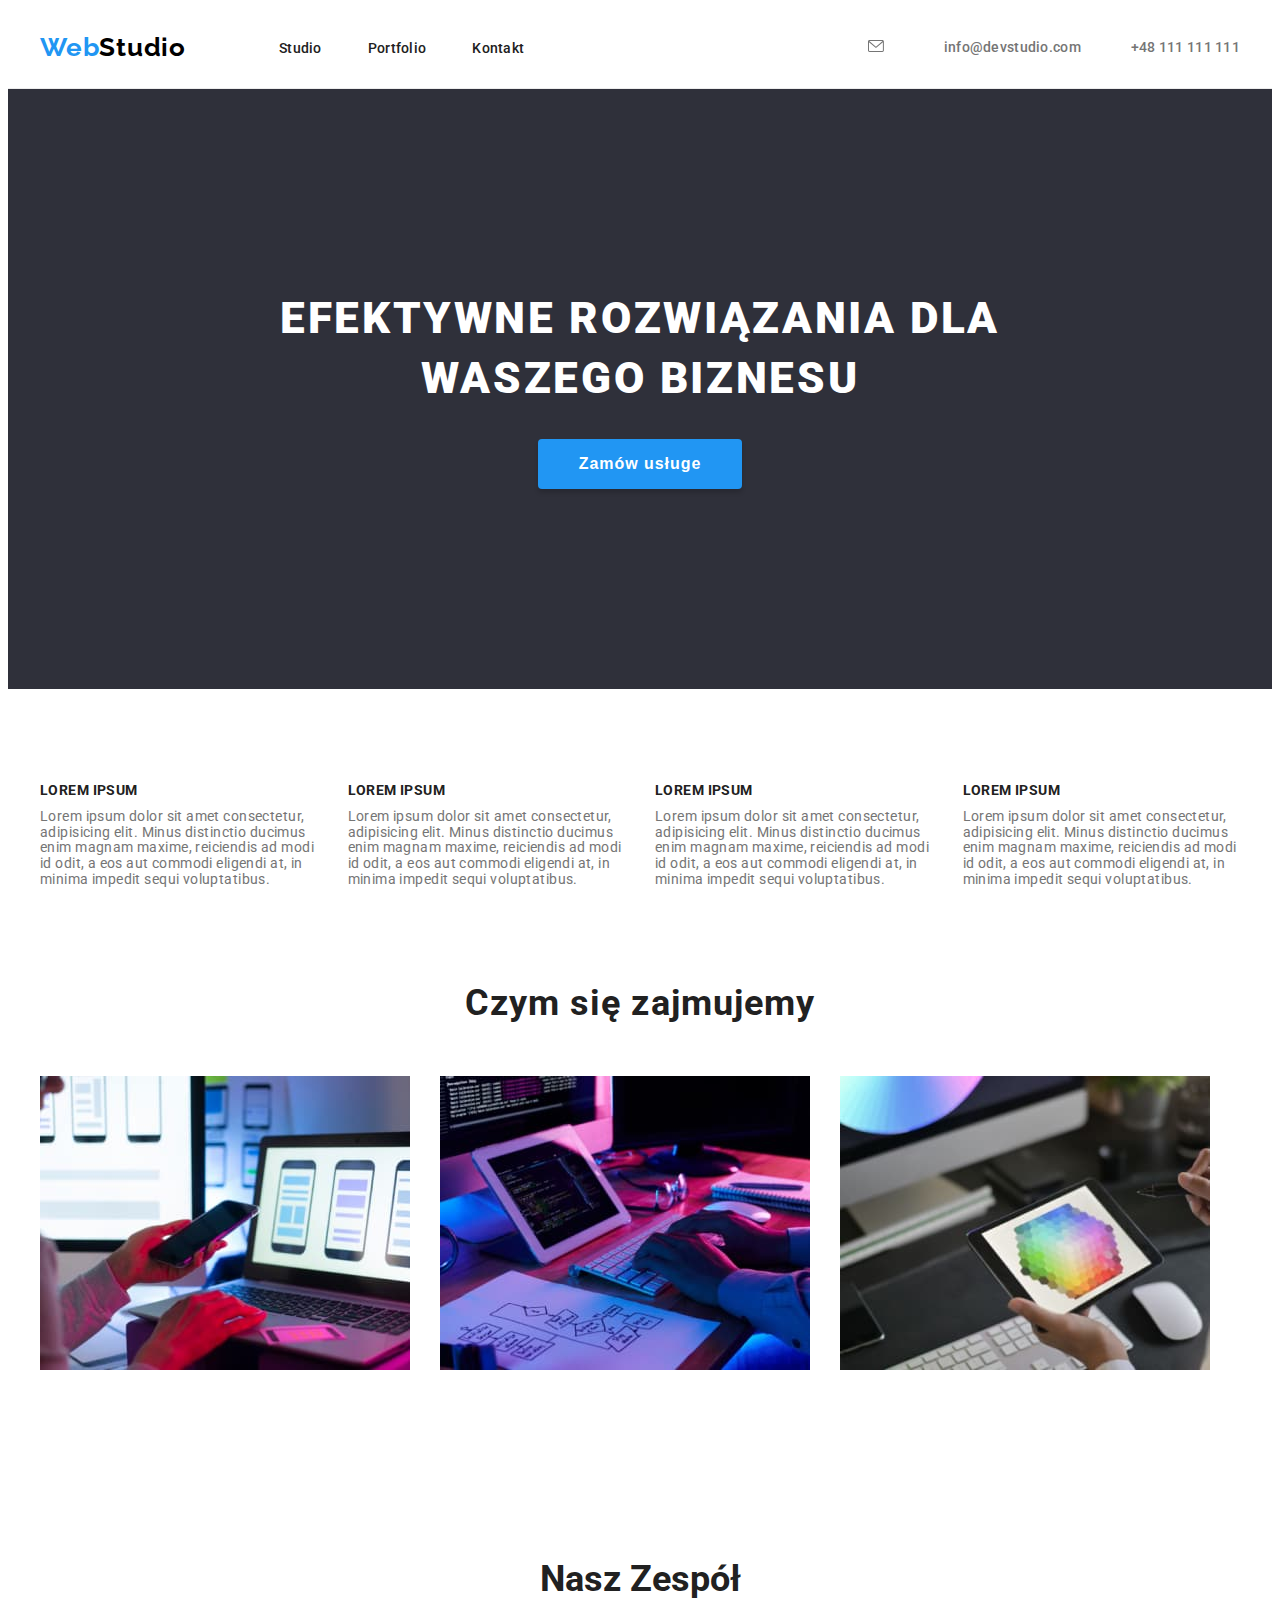
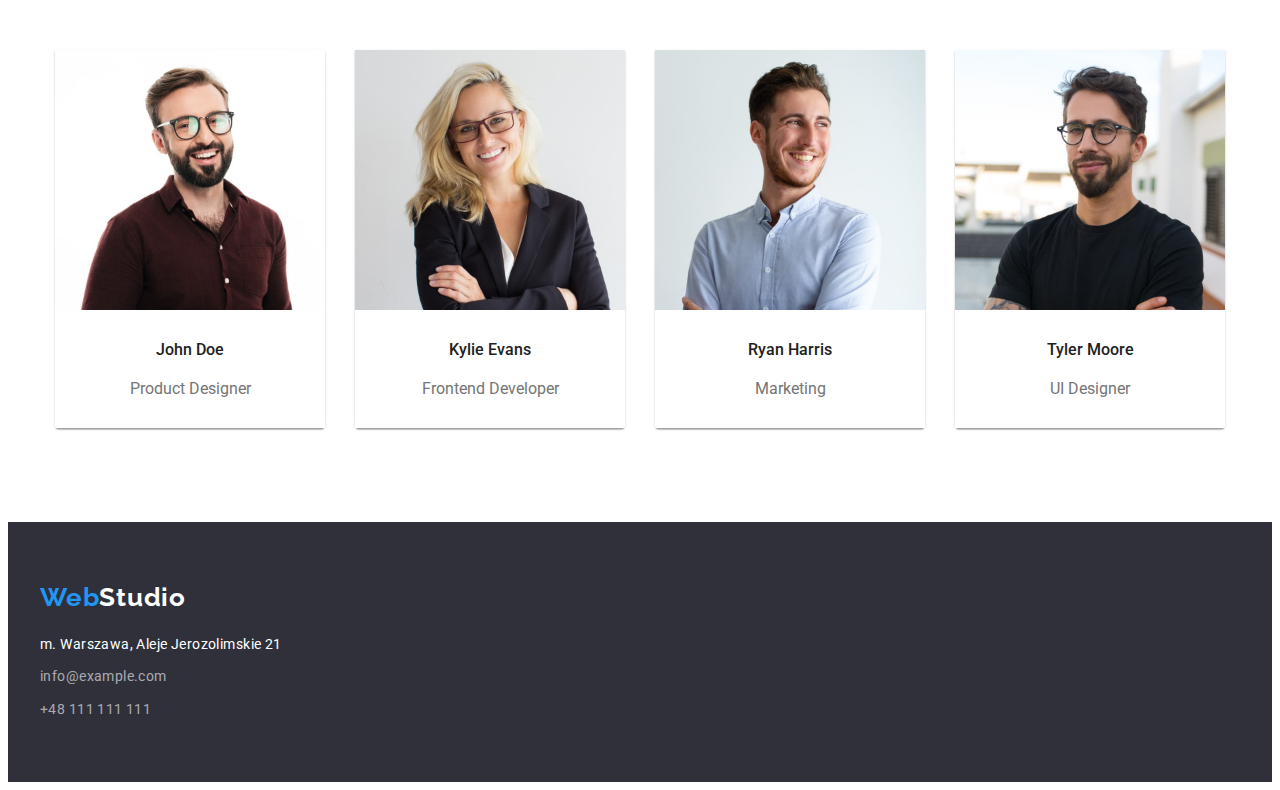
<file: index.html>
<!DOCTYPE html>
<html lang="pl">
    <head>
        <meta charset="UTF-8" />
        <meta http-equiv="X-UA-Compatible" content="IE=edge" />
        <meta name="viewport" content="width=device-width, initial-scale=1.0" />
        <link rel="preconnect" href="https://fonts.googleapis.com" />
        <link rel="preconnect" href="https://fonts.gstatic.com" crossorigin />
        <link
            rel="stylesheet"
            href="https://cdnjs.cloudflare.com/ajax/libs/modern-normalize/1.1.0/modern-normalize.min.css"
            integrity="sha512-wpPYUAdjBVSE4KJnH1VR1HeZfpl1ub8YT/NKx4PuQ5NmX2tKuGu6U/JRp5y+Y8XG2tV+wKQpNHVUX03MfMFn9Q=="
            crossorigin="anonymous"
            referrerpolicy="no-referrer"
        />
        <link
            href="https://fonts.googleapis.com/css2?family=Raleway:wght@700&family=Roboto:wght@400;500;700;900&display=swap"
            rel="stylesheet"
        />
        <link rel="stylesheet" href="./css/styles.css" />
        <title>Main</title>
    </head>
    <body>
        <header class="header">
            <div class="container menu">
                <div class="header-menu">
                    <a class="logo" href="index.html"
                        >Web<span class="logo-black">Studio</span></a
                    >

                    <nav class="nav">
                        <ul class="navigation">
                            <li>
                                <a href="index.html" class="link">Studio</a>
                            </li>
                            <li>
                                <a href="portfolio.html" class="link"
                                    >Portfolio</a
                                >
                            </li>
                            <li><a href="#" class="link">Kontakt</a></li>
                        </ul>
                    </nav>
                </div>

                <div class="header-contacts">
<li class="section-header-contact-list">
                         <a href="#" class="navigation-logo">
                    <svg class="envelope" width="16" height="12">
                        <use href="./images/icons.svg#envelope"></use>
                    </svg>
                </a>
                    <a href="mailto:info@devstudio.com" class="contact"
                        >info@devstudio.com</a>

                    <a href="tel:+48111111111" class="contact"
                        >+48 111 111 111</a>
</li>
                </div>
            </div>
        </header>
        <main>
            <section class="main-order">
                <h1 class="title">EFEKTYWNE ROZWIĄZANIA DLA WASZEGO BIZNESU</h1>
                <button type="button" class="button-index">Zamów usługe</button>
            </section>
            <section class="article">
                <div class="container">
                    <ul class="offer-items">
                        <li>
                            <h3>LOREM IPSUM</h3>
                            <p>
                                Lorem ipsum dolor sit amet consectetur,
                                adipisicing elit. Minus distinctio ducimus enim
                                magnam maxime, reiciendis ad modi id odit, a eos
                                aut commodi eligendi at, in minima impedit sequi
                                voluptatibus.
                            </p>
                        </li>
                        <li>
                            <h3>LOREM IPSUM</h3>
                            <p>
                                Lorem ipsum dolor sit amet consectetur,
                                adipisicing elit. Minus distinctio ducimus enim
                                magnam maxime, reiciendis ad modi id odit, a eos
                                aut commodi eligendi at, in minima impedit sequi
                                voluptatibus.
                            </p>
                        </li>
                        <li>
                            <h3>LOREM IPSUM</h3>
                            <p>
                                Lorem ipsum dolor sit amet consectetur,
                                adipisicing elit. Minus distinctio ducimus enim
                                magnam maxime, reiciendis ad modi id odit, a eos
                                aut commodi eligendi at, in minima impedit sequi
                                voluptatibus.
                            </p>
                        </li>
                        <li>
                            <h3>LOREM IPSUM</h3>
                            <p>
                                Lorem ipsum dolor sit amet consectetur,
                                adipisicing elit. Minus distinctio ducimus enim
                                magnam maxime, reiciendis ad modi id odit, a eos
                                aut commodi eligendi at, in minima impedit sequi
                                voluptatibus.
                            </p>
                        </li>
                    </ul>
                </div>
            </section>
            <section>
                <div class="container">
                    <h2 class="service-title">Czym się zajmujemy</h2>
                    <ul class="service-images">
                        <li>
                            <img
                                src="./images/work-on-a-computer.jpg"
                                width="370"
                                height="294"
                                alt="work on a computer"
                            />
                        </li>
                        <li>
                            <img
                                src="./images/coding.jpg"
                                width="370"
                                height="294"
                                alt="coding"
                            />
                        </li>
                        <li>
                            <img
                                src="./images/color-palette-selection.jpg"
                                width="370"
                                height="294 alt="
                                color
                                palette
                                selection
                            />
                        </li>
                    </ul>
                </div>
            </section>
            <section class="crew section">
                <div class="container">
                    <h2 class="introduce">Nasz Zespół</h2>
                    <ul class="team-list">
                        <li class="team-card">
                            <figure>
                                <img
                                    src="./images/Product-Designer.jpg"
                                    width="270"
                                    height="260"
                                    alt="Product Designer"
                                />
                                <figcaption class="team-subtitles">
                                    <h4 class="team-member">John Doe</h4>
                                    <p class="team-position">
                                        Product Designer
                                    </p>
                                </figcaption>
                            </figure>
                        </li>
                        <li class="team-card">
                            <figure>
                                <img
                                    src="./images/frontend-developer.jpg"
                                    width="270"
                                    height="260"
                                    alt="Frontend Developer"
                                />
                                <figcaption class="team-subtitles">
                                    <h4 class="team-member">Kylie Evans</h4>
                                    <p class="team-position">
                                        Frontend Developer
                                    </p>
                                </figcaption>
                            </figure>
                        </li>
                        <li class="team-card">
                            <figure>
                                <img
                                    src="./images/Marketing.jpg"
                                    width="270"
                                    height="260"
                                    s
                                    alt="Marekting"
                                />
                                <figcaption class="team-subtitles">
                                    <h4 class="team-member">Ryan Harris</h4>
                                    <p class="team-position">Marketing</p>
                                </figcaption>
                            </figure>
                        </li>
                        <li class="team-card">
                            <figure>
                                <img
                                    src="./images/ui-designer.jpg"
                                    width="270"
                                    height="260"
                                    alt="UI Designer"
                                />
                                <figcaption class="team-subtitles">
                                    <h4 class="team-member">Tyler Moore</h4>
                                    <p class="team-position">UI Designer</p>
                                </figcaption>
                            </figure>
                        </li>
                    </ul>
                </div>
            </section>
        </main>
        <footer class="footer">
            <div class="container" class="section">
                <a class="logo" href="#"
                    >Web<span class="logo-white">Studio</span></a
                >
                <address class="footer-wrapper">
                    <span class="footer-color"
                        >m. Warszawa, Aleje Jerozolimskie 21</span
                    >
                    <a href="mailto:info@devstudio.com" class="contact"
                        >info@example.com</a
                    >
                    <a href="tel:+12127724150" class="contact"
                        >+48 111 111 111</a
                    >
                </address>
            </div>
        </footer>
    </body>
</html>
</file>
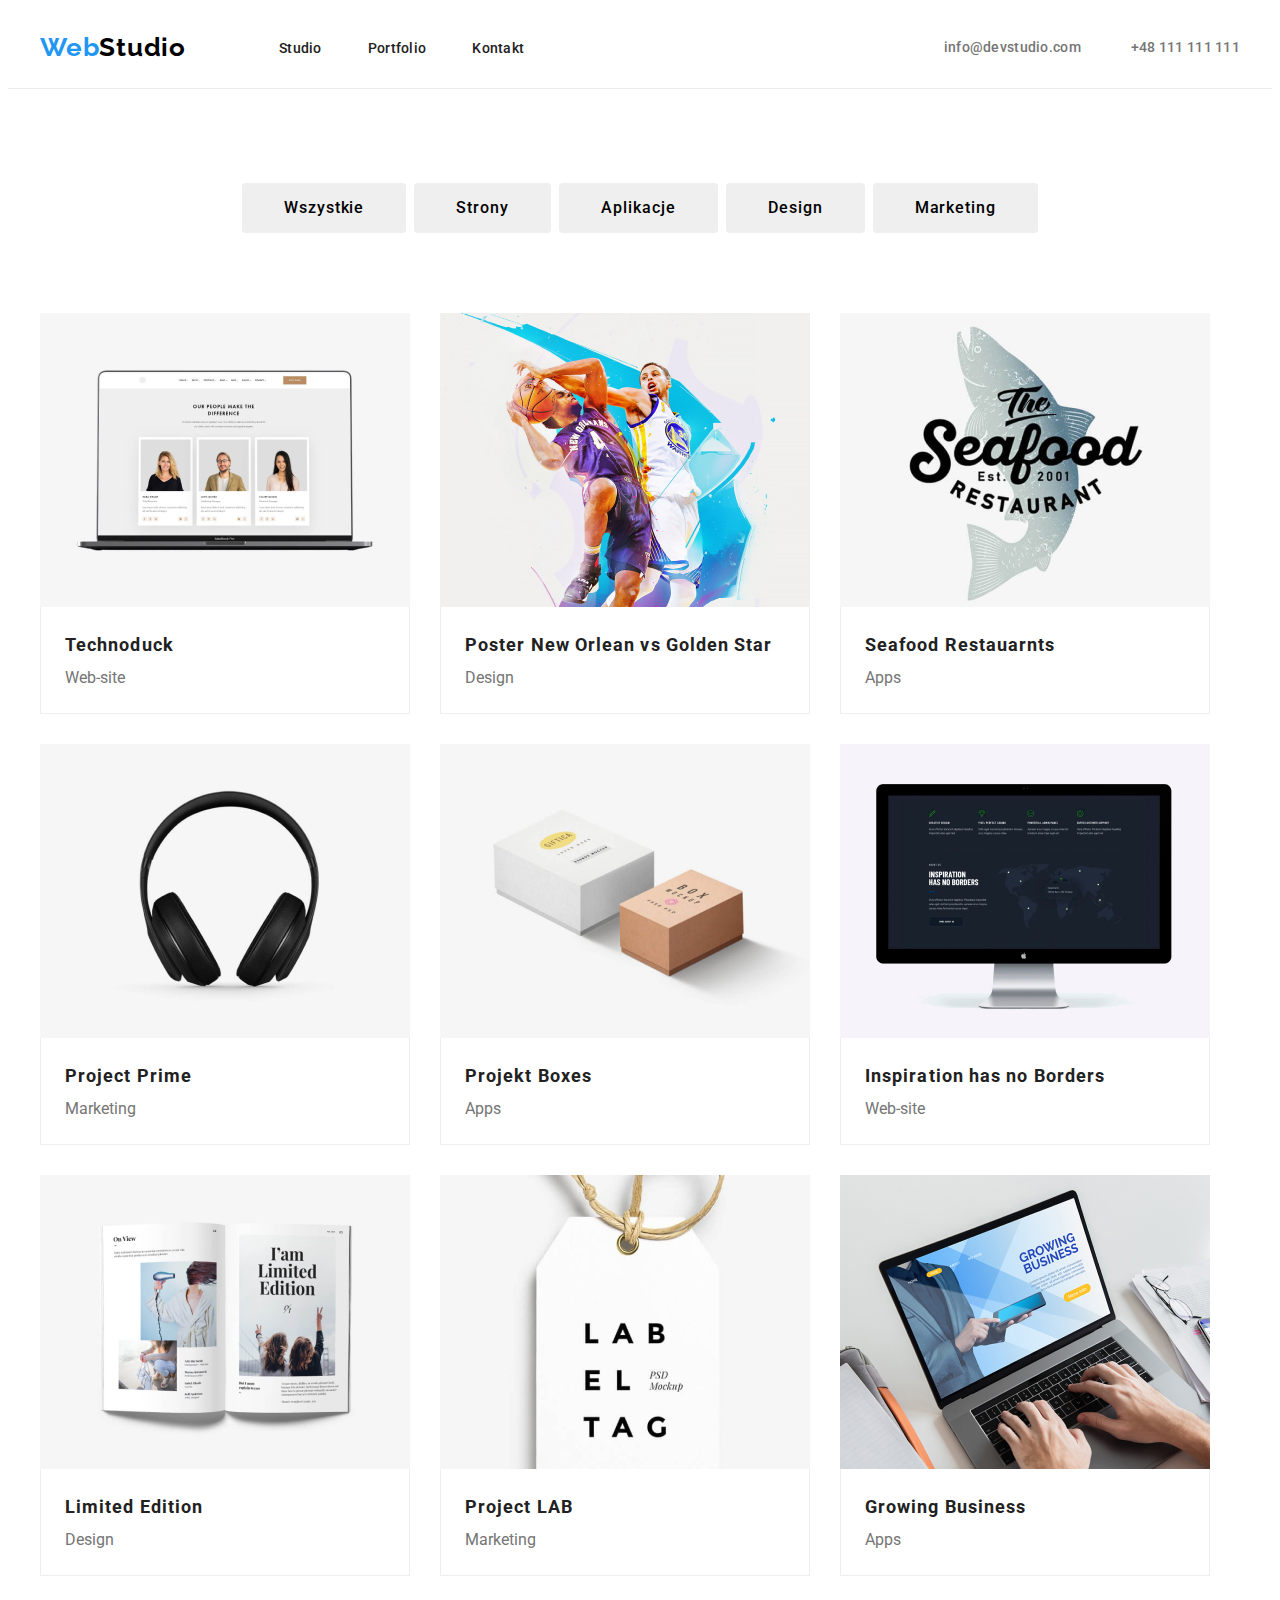
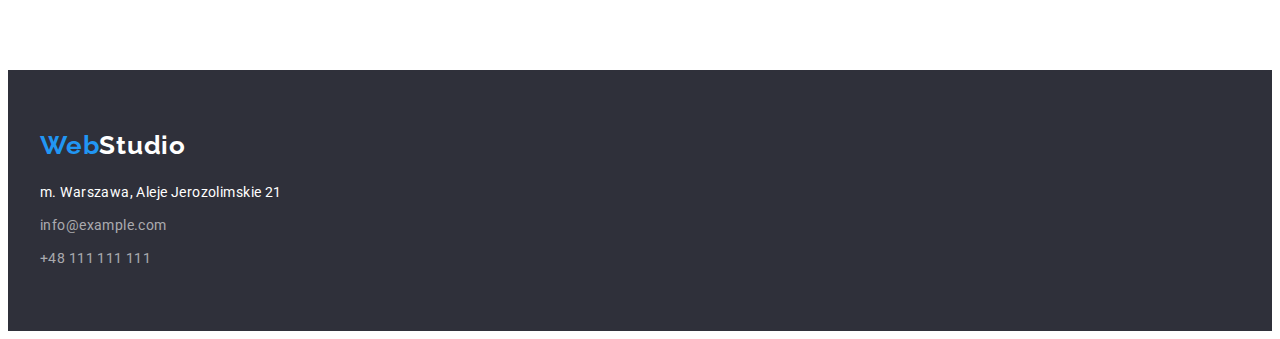
<file: portfolio.html>
<!DOCTYPE html>
<html lang="pl">
    <head>
        <meta charset="UTF-8" />
        <meta http-equiv="X-UA-Compatible" content="IE=edge" />
        <meta name="viewport" content="width=device-width, initial-scale=1.0" />
        <link rel="preconnect" href="https://fonts.googleapis.com" />
        <link rel="preconnect" href="https://fonts.gstatic.com" crossorigin />
        <link
            rel="stylesheet"
            href="https://cdnjs.cloudflare.com/ajax/libs/modern-normalize/1.1.0/modern-normalize.min.css"
            integrity="sha512-wpPYUAdjBVSE4KJnH1VR1HeZfpl1ub8YT/NKx4PuQ5NmX2tKuGu6U/JRp5y+Y8XG2tV+wKQpNHVUX03MfMFn9Q=="
            crossorigin="anonymous"
            referrerpolicy="no-referrer"
        />
        <link
            href="https://fonts.googleapis.com/css2?family=Raleway:wght@700&family=Roboto:wght@400;500;700;900&display=swap"
            rel="stylesheet"
        />
        <link rel="stylesheet" href="./css/styles.css" />
        <title>Portfolio</title>
    </head>
    <body>
        <header class="header">
            <div class="container menu">
                <div class="header-menu">
                    <a class="logo" href="index.html"
                        >Web<span class="logo-black">Studio</span></a
                    >

                    <nav class="nav">
                        <ul class="navigation">
                            <li>
                                <a href="index.html" class="link">Studio</a>
                            </li>
                            <li>
                                <a href="portfolio.html" class="link"
                                    >Portfolio</a
                                >
                            </li>
                            <li><a href="#" class="link">Kontakt</a></li>
                        </ul>
                    </nav>
                </div>

                <div class="header-contacts">
                    <a href="mailto:info@devstudio.com" class="contact"
                        >info@devstudio.com</a
                    >
                    <a href="tel:+48111111111" class="contact"
                        >+48 111 111 111</a
                    >
                </div>
            </div>
        </header>
        <main>
            <section class="section our-projects">
                <div class="container">
                    <ul class="options">
                        <li>
                            <button class="button" type="button">
                                Wszystkie
                            </button>
                        </li>
                        <li>
                            <button class="button" type="button">Strony</button>
                        </li>
                        <li>
                            <button class="button" type="button">
                                Aplikacje
                            </button>
                        </li>
                        <li>
                            <button class="button" type="button">Design</button>
                        </li>
                        <li>
                            <button class="button" type="button">
                                Marketing
                            </button>
                        </li>
                    </ul>
                </div>
                <div class="container">
                    <ul class="project-list our-projects">
                        <li class="project-card">
                            <img
                                src="./images/laptop.jpg"
                                alt="Technoduck"
                                width="370"
                                height="294"
                            />
                            <div class="project-subtitles">
                                <h3 class="project-name">Technoduck</h3>
                                <p class="project-card-desc">Web-site</p>
                            </div>
                        </li>
                        <li class="project-card">
                            <img
                                src="./images/basketball_players.jpg"
                                alt="Poster New Orlean vs Golden Star"
                                width="370"
                                height="294"
                            />
                            <div class="project-subtitles">
                                <h3 class="project-name">
                                    Poster New Orlean vs Golden Star
                                </h3>
                                <p class="project-card-desc">Design</p>
                            </div>
                        </li>
                        <li class="project-card">
                            <img
                                src="./images/logo-of-seafood-restaurants.jpg"
                                alt="Seafood Restauarnts"
                                width="370"
                                height="294"
                            />
                            <div class="project-subtitles">
                                <h3 class="project-name">
                                    Seafood Restauarnts
                                </h3>
                                <p class="project-card-desc">Apps</p>
                            </div>
                        </li>
                        <li class="project-card">
                            <img
                                src="./images/headphones.jpg"
                                alt="Project Prime"
                                width="370"
                                height="294"
                            />
                            <div class="project-subtitles">
                                <h3 class="project-name">Project Prime</h3>
                                <p class="project-card-desc">Marketing</p>
                            </div>
                        </li>
                        <li class="project-card">
                            <img
                                src="./images/boxes.jpg"
                                alt="Project Boxes"
                                width="370"
                                height="294"
                            />
                            <div class="project-subtitles">
                                <h3 class="project-name">Projekt Boxes</h3>
                                <p class="project-card-desc">Apps</p>
                            </div>
                        </li>
                        <li class="project-card">
                            <img
                                src="./images/computer.jpg"
                                alt="Inspiration has no Borders"
                                width="370"
                                height="294"
                            />
                            <div class="project-subtitles">
                                <h3 class="project-name">
                                    Inspiration has no Borders
                                </h3>
                                <p class="project-card-desc">Web-site</p>
                            </div>
                        </li>
                        <li class="project-card">
                            <img
                                src="./images/newspapper.jpg"
                                alt="Limited Edition"
                                width="370"
                                height="294"
                            />
                            <div class="project-subtitles">
                                <h3 class="project-name">Limited Edition</h3>
                                <p class="project-card-desc">Design</p>
                            </div>
                        </li>
                        <li class="project-card">
                            <img
                                src="./images/pendant.jpg"
                                alt="Project LAB"
                                width="370"
                                height="294"
                            />
                            <div class="project-subtitles">
                                <h3 class="project-name">Project LAB</h3>
                                <p class="project-card-desc">Marketing</p>
                            </div>
                        </li>
                        <li class="project-card">
                            <img
                                src="./images/writing-on-laptop.jpg"
                                alt="Growing Business"
                                width="370"
                                height="294"
                            />
                            <div class="project-subtitles">
                                <h3 class="project-name">Growing Business</h3>
                                <p class="project-card-desc">Apps</p>
                            </div>
                        </li>
                    </ul>
                </div>
            </section>
        </main>
        <footer class="footer">
            <div class="container" class="section">
                <a class="logo" href="#"
                    >Web<span class="logo-white">Studio</span></a
                >
                <address class="footer-wrapper">
                    <span class="footer-color"
                        >m. Warszawa, Aleje Jerozolimskie 21</span
                    >
                    <a href="mailto:info@devstudio.com" class="contact"
                        >info@example.com</a
                    >
                    <a href="tel:+12127724150" class="contact"
                        >+48 111 111 111</a
                    >
                </address>
            </div>
        </footer>
    </body>
</html>
</file>
<file: css/styles.css>
:root {
    --primary-color: #2196f3;
    --main-font: #212121;
    --bg-color-main: #fff;
    --bg-color-accent1: #f5f4fa;
    --bg-color-accent2: #2f303a;
    --second-font-color: #757575;
    --portfolio-border-gray: #eeeeee;
    --svg-gray: #afb1b8;
}

body {
    font-family: 'Roboto', sans-serif;
    color: var(--main-font);
}
*,
*::before,
*::after {
    outline: none;
}

h1,
h2,
h3,
h4,
p,
figure {
    margin: 0;
    padding: 0;
}

ul {
    list-style: none;
    margin: 0;
    padding: 0;
}
img {
    vertical-align: middle;
}
.section {
    padding: 94px 0;
}
.container {
    width: 100%;
    max-width: 1200px;
    padding: 0 15px;
    margin: 0 auto;
}

/* UTILS */
.logo {
    font-family: 'Raleway';
    font-weight: 700;
    font-size: 26px;
    line-height: 1.19;
    letter-spacing: 0.03em;
    color: var(--primary-color);
    text-decoration: none;
}
.logo-black {
    color: #000;
}
.logo-white {
    color: #fff;
}

/* UTILS */

/* HEADER */

.menu {
    display: flex;
    justify-content: space-between;
    align-items: center;
}

.header-menu {
    display: flex;
}

.header-contacts {
    justify-content: space-between;
    display: flex;
    gap: 50px;
}

.header {
    padding: 24px 0 25px;
    border-bottom: 1px solid #ececec;
}

.nav {
    display: flex;
    flex-wrap: wrap;
    align-items: center;
    gap: 46px;
    margin-left: 93px;
}

.navigation {
    display: flex;
    flex-wrap: wrap;
    gap: 46px;
}
.link {
    font-size: 14px;
    line-height: 1.15;
    font-weight: 500;
    letter-spacing: 0.02em;
    color: var(--main-font);
    text-decoration: none;
}
.link:focus,
.link:hover {
    color: var(--primary-color);
}

.envelope {
    max-width: 16px;
    max-height: 12px;
    fill: var(--svg-gray);
}

.navigation-logo{
    padding-right: 10px;
  }

  .section-header-contact-list {
    font-weight: 500;
    font-size: 14px;
    display: flex;
    align-items: center;
    justify-content: space-evenly;
    gap: 50px;
  }

  
/* HEADER */

/* HERO  */

.menu {
    display: flex;
    flex-wrap: wrap;
    justify-content: space-between;
}

.main-order {
    background-color: var(--bg-color-accent2);
    display: flex;
    flex-direction: column;
    align-items: center;
    gap: 30px;
    padding: 200px 252px;
}
.title {
    color: #fff;
    font-weight: 900;
    text-align: center;
    font-size: 44px;
    line-height: 1.36;
    letter-spacing: 0.06em;
    min-width: 696px;
}
.portfolio-text {
    font-size: 16px;
    line-height: 1.88;
    letter-spacing: 0.03em;
    color: var(--primary-text-color);
}

/* HERO  */

/* ARTICLES */

.offer-items {
    display: flex;
    gap: 30px;
    line-height: 1.71;
    padding: 94px 0;
}
.article h3 {
    font-weight: 700;
    font-size: 14px;
    line-height: 1.14;
    letter-spacing: 0.03em;
    margin-bottom: 10px;
}
.article p {
    font-weight: 400;
    font-size: 14px;
    line-height: 1.14;
    letter-spacing: 0.03em;
    color: var(--second-font-color);
}
/* ARTICLES */

/* SERVICES */

.service-title {
    font-family: 'Roboto';
    font-weight: 700;
    font-size: 36px;
    line-height: 1.2;
    text-align: center;
    letter-spacing: 0.03em;
    color: #212121;
}
.service-images {
    display: flex;
    gap: 30px;
    padding: 50px 0 94px;
}

/* SERVICES */

/* TEAM */
.team-card {
    display: flex;
    flex-direction: column;
    align-items: center;
    background-color: white;
    box-shadow: 0 1px 3px rgba(0, 0, 0, 0.12), 0 1px 1px rgba(0, 0, 0, 0.14),
        0 2px 1px rgba(0, 0, 0, 0.2);
    border-radius: 0 0 4px 4px;
}

.team-list {
    display: flex;
    justify-content: center;
    gap: 30px;
}

.team-subtitles {
    padding: 30px;
    text-align: center;
    background-color: #fff;
    display: flex;
    flex-direction: column;
    gap: 10px;
}
.team {
    background-color: var(--bg-color-accent1);
}
.team-member {
    font-weight: 500;
    text-align: center;
    font-size: 16px;
    line-height: 1.19;
    margin-bottom: 10px;
    color: #212121;
}
.team-position {
    text-align: center;
    font-size: 16px;
    line-height: 1.19;
    color: #757575;
}
.introduce {
    margin: 0 0 50px 0;
    font-weight: 700;
    font-size: 36px;
    line-height: 42px;
    text-align: center;
}
.crew {
    background-color: var(--brand-bluegray);
    display: flex;
    justify-content: center;
}

/* TEAM */
/* CLIENTS */

/* CLIENTS */

/* FOOTER */

.contact {
    font-size: 14px;
    line-height: 1.15;
    font-weight: 500;
    letter-spacing: 0.02em;
    color: var(--second-font-color);
    text-decoration: none;
    font-style: normal;
}
.contact:focus,
.contact:hover {
    color: var(--primary-color);
}
.footer .contact {
    color: rgba(255, 255, 255, 0.6);
    line-height: 1.71;
    font-weight: 400;
    letter-spacing: 0.03em;
}
.footer-color {
    color: #fff;
    font-size: 14px;
    line-height: 1.71;

    letter-spacing: 0.03em;
    font-style: normal;
}
.footer {
    background-color: var(--bg-color-accent2);
    padding: 60px 0;
}
.footer-wrapper {
    display: flex;
    flex-direction: column;
    gap: 9px;
    margin-top: 20px;
}
/* FOOTER */

/* PORTFOLIO */

.our-projects {
    display: flex;
    flex-wrap: wrap;
    gap: 30px;
}

.options {
    display: flex;
    justify-content: center;
    gap: 8px;
    margin-bottom: 50px;
}
.projects-list {
    display: flex;
    flex-wrap: wrap;
    gap: 30px;
}
.project-card {

}
.portfolio-main {
    font-weight: 700;
    font-size: 18px;
    line-height: 2;
    letter-spacing: 0.06em;
    color: var(--title-text-color);
}

.button-index {
    font-weight: 700;
    font-size: 16px;
    line-height: 1.875;
    display: block;
    text-align: center;
    letter-spacing: 0.06em;
    border-style: none;
    border-radius: 4px;
    color: white;
    background-color: var(--primary-color);
    box-shadow: 0px 4px 4px rgba(0, 0, 0, 0.15);
    padding: 10px 41px;
}
.button {
    border: none;
    font-family: 'Roboto', sans-serif;
    border-radius: 4px;
    font-weight: 500;
    font-size: 16px;
    line-height: 1.875;
    padding: 10px 42px;
    letter-spacing: 0.06em;
}

.button:hover,
.button:focus {
    background-color: #2196f3;
    color: #ffffff;
    box-shadow: 0px 3px 1px rgba(0, 0, 0, 0.1), 0px 1px 2px rgba(0, 0, 0, 0.08),
        0px 2px 2px rgba(0, 0, 0, 0.12);
    cursor: pointer;
}

.project-name {
    color: var(--main-font);
    font-size: 18px;
    font-weight: 700;
    line-height: 36px;
    letter-spacing: 0.06em;
}

.project-card-desc {
    color: var(--second-font-color);
    line-height: 30px;
}
.project-subtitles {
    border: var(--portfolio-border-gray) solid 1px;
    border-top: none;
    padding: 20px 24px;
}

/* PORTFOLIO */
</file>
